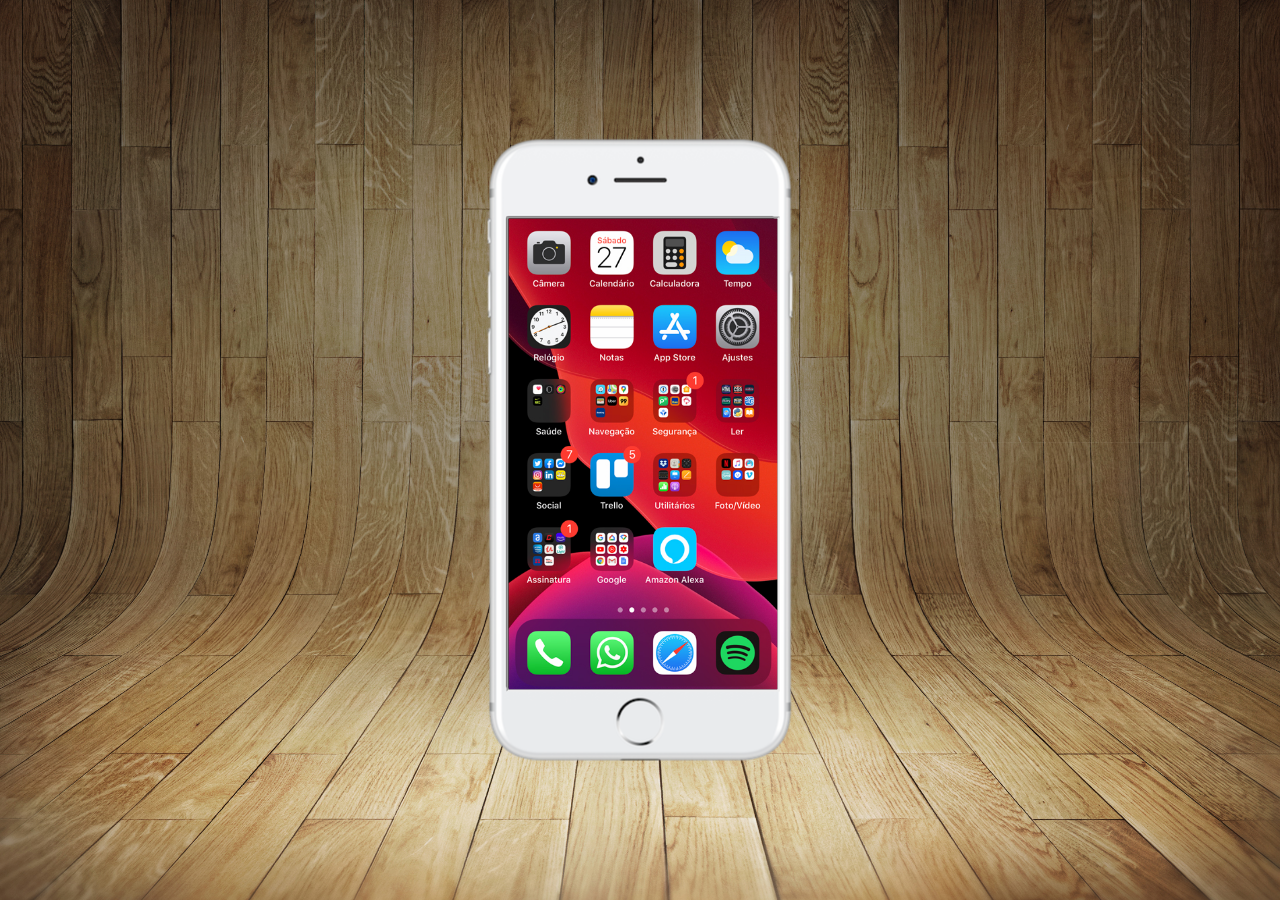
<file: index.html>
<!DOCTYPE html>
<html lang="pt-br">
<head>
    <meta charset="UTF-8">
    <meta name="viewport" content="width=device-width, initial-scale=1.0">
    <title>Projeto Redes Sociais</title>
    <link rel="shortcut icon" href="favicon.ico" type="image/x-icon">
    <link rel="stylesheet" href="estilos/style.css">
</head>
<body>
    <main>
        <section id="telefone">
            <iframe src="home.html" name="tela" id="tela"></iframe>
        </section>
        <section id="redes-sociais">

        </section>
    </main>
    
</body>
</html>
</file>
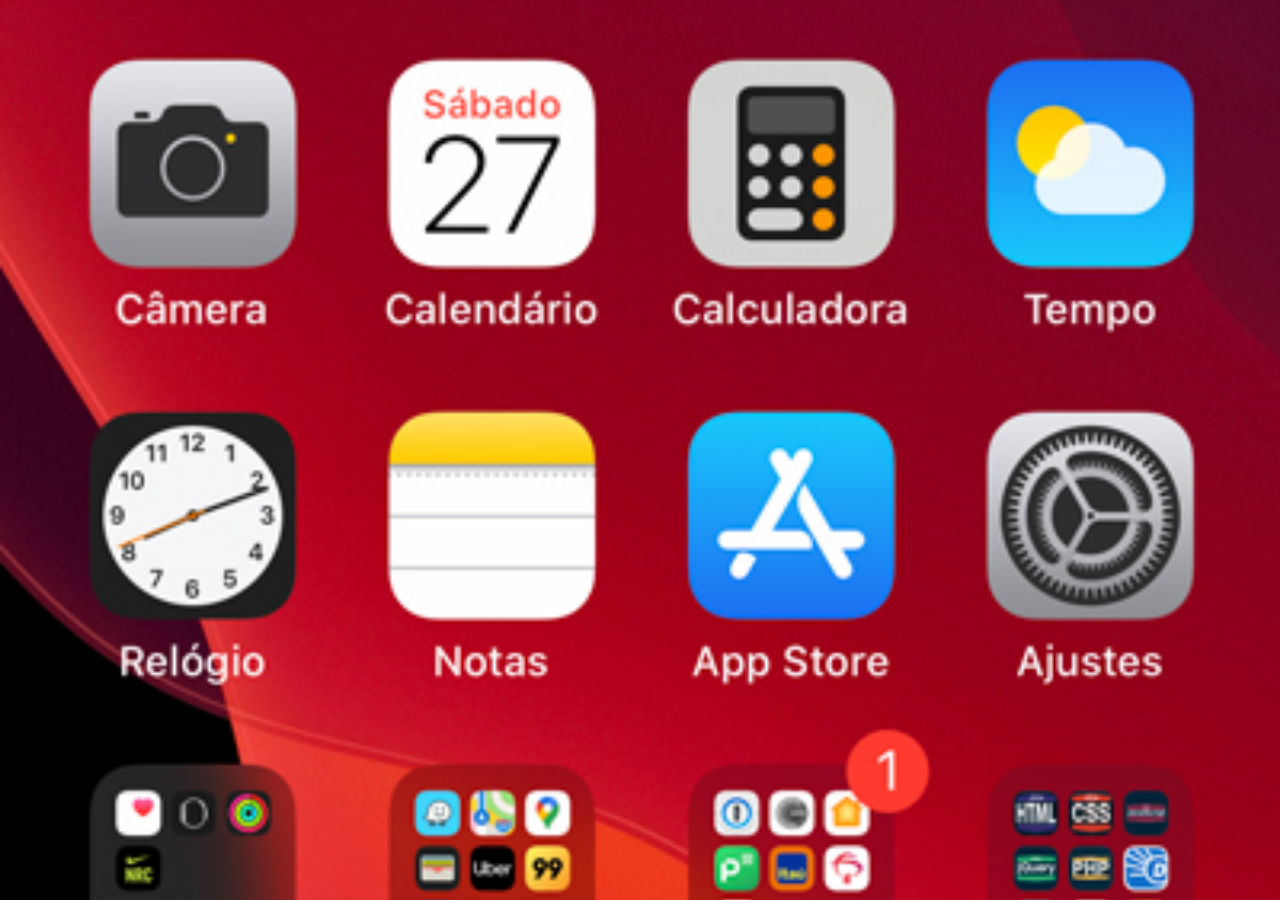
<file: home.html>
<!DOCTYPE html>
<html lang="pt-br">
<head>
    <meta charset="UTF-8">
    <meta name="viewport" content="width=device-width, initial-scale=1.0">
    <title>Home</title>
</head>
<style>
    *  {
        margin: 0px;
        padding: 0px;
    }

    body {
        width: 100vw;
        height: 100vh;
        background: black url('imagens/tela-home.jpg') no-repeat top center;
        background-size: cover;
        
    }
</style>
<body>
    
</body>
</html>
</file>
<file: estilos/style.css>
@charset "UTF-8";

* {
    margin: 0px;
    padding: 0px;
    font-family: Arial, Helvetica, sans-serif;
}

html, body {
    height: 100vh;
    width: 100vw;
    background-color: black;
}

body {
background: url('../imagens/fundo-madeira.jpg') no-repeat top center;
background-size: cover;
}

main {
    height: 100vh;
    position: relative;
}

section#telefone {
    position: absolute;
    top: 50%;
    left: 50%;
    transform:translate(-50%, -50%) ;
    height: 627px;
    width: 311px;
    background: url('../imagens/frame-iphone.png') no-repeat;
}

iframe#tela {
    position: relative;
    top: 80px;
    left: 22px;
    width: 269px;
    height: 471px;
}
</file>
